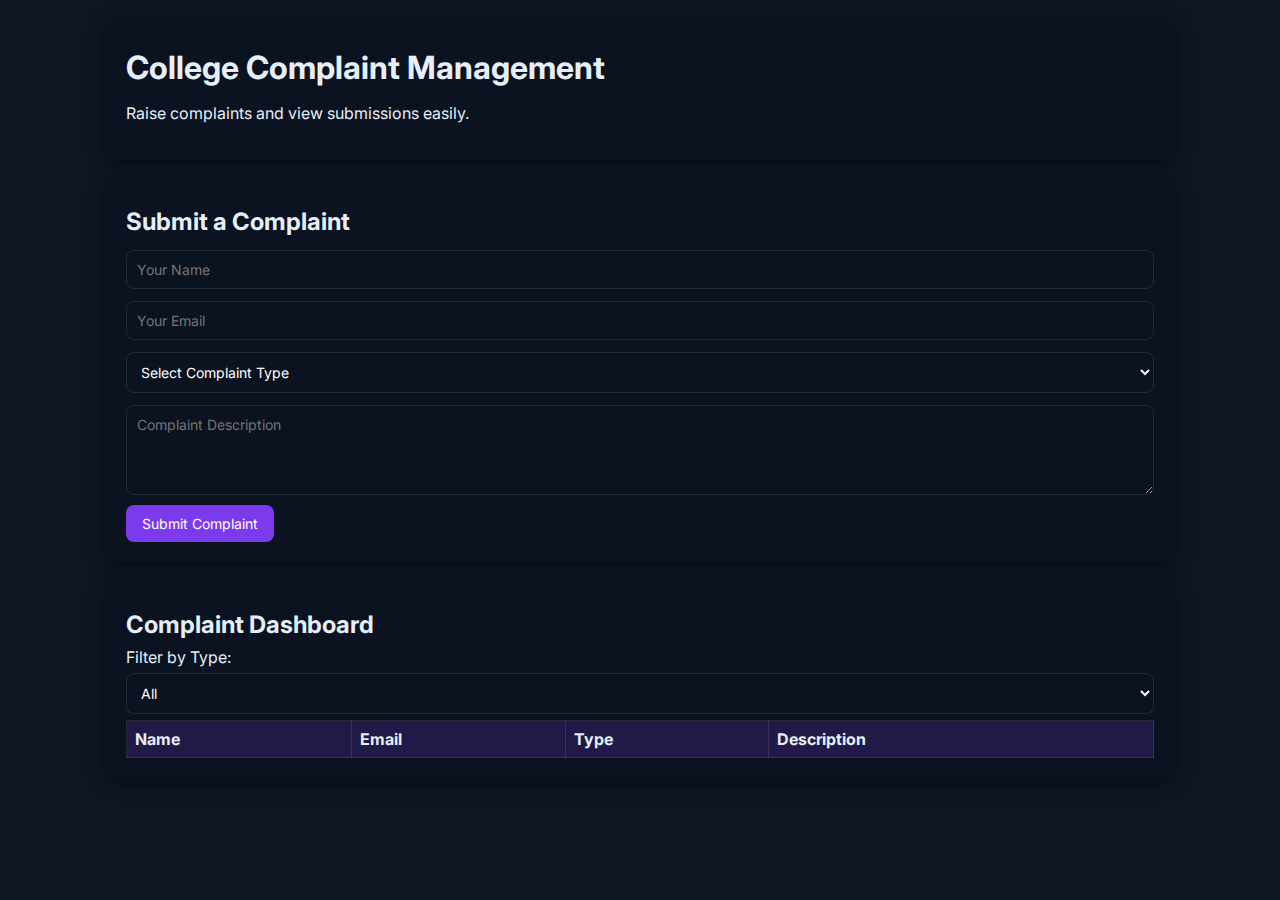
<file: index.html>
<!doctype html>
<html lang="en">
<head>
  <meta charset="utf-8" />
  <meta name="viewport" content="width=device-width,initial-scale=1" />
  <title>College Complaint System</title>
  <meta name="description" content="A responsive, interactive web app to raise and view college complaints." />
  <link rel="preconnect" href="https://fonts.gstatic.com" crossorigin>
  <link href="https://fonts.googleapis.com/css2?family=Inter:wght@300;400;600;700&display=swap" rel="stylesheet">
  <style>
    :root{
      --bg:#0f1724; --card:#0b1220; --muted:#94a3b8; --accent:#7c3aed; --glass: rgba(255,255,255,0.06);
      --radius:12px; --maxw:1100px;
    }
    *{box-sizing:border-box}
    html,body{margin:0;padding:0;font-family:Inter, sans-serif;background:var(--bg);color:#e6eef8;}
    .wrap{max-width:var(--maxw);margin:20px auto;padding:0 16px;}
    h1,h2,h3{margin:8px 0}
    .card{background:var(--card);padding:20px;border-radius:var(--radius);margin-bottom:20px;box-shadow:0 4px 20px rgba(0,0,0,0.5);}
    input,textarea,select,button{font-family:inherit;font-size:14px}
    input,textarea,select{width:100%;padding:10px;margin:6px 0;border-radius:8px;border:1px solid rgba(255,255,255,0.1);background:transparent;color:#fff;}
    button{padding:10px 16px;border:none;border-radius:8px;cursor:pointer;color:#fff;background:var(--accent);transition:0.2s}
    button:hover{opacity:0.85}
    table{width:100%;border-collapse:collapse}
    th,td{border:1px solid rgba(255,255,255,0.1);padding:8px;text-align:left}
    th{background:rgba(124,58,237,0.2)}
    select{background:var(--card);color:#fff}
  </style>
</head>
<body>
  <main class="wrap">
    <header class="card">
      <h1>College Complaint Management</h1>
      <p>Raise complaints and view submissions easily.</p>
    </header>

    <section class="card">
      <h2>Submit a Complaint</h2>
      <form id="complaintForm">
        <input type="text" id="name" placeholder="Your Name" required>
        <input type="email" id="email" placeholder="Your Email" required>
        <select id="type" required>
          <option value="">Select Complaint Type</option>
          <option value="Hostel">Hostel</option>
          <option value="Academics">Academics</option>
          <option value="Canteen">Canteen</option>
          <option value="Other">Other</option>
        </select>
        <textarea id="description" rows="4" placeholder="Complaint Description" required></textarea>
        <button type="submit">Submit Complaint</button>
      </form>
    </section>

    <section class="card">
      <h2>Complaint Dashboard</h2>
      <label for="filterType">Filter by Type:</label>
      <select id="filterType">
        <option value="All">All</option>
        <option value="Hostel">Hostel</option>
        <option value="Academics">Academics</option>
        <option value="Canteen">Canteen</option>
        <option value="Other">Other</option>
      </select>
      <table>
        <thead>
          <tr><th>Name</th><th>Email</th><th>Type</th><th>Description</th></tr>
        </thead>
        <tbody id="complaintList"></tbody>
      </table>
    </section>
  </main>

  <script>
    const form = document.getElementById('complaintForm');
    const list = document.getElementById('complaintList');
    const filter = document.getElementById('filterType');

    let complaints = JSON.parse(localStorage.getItem('complaints')||'[]');

    function renderComplaints(filterType='All'){
      list.innerHTML='';
      complaints.filter(c=>filterType==='All'||c.type===filterType).forEach(c=>{
        const row = document.createElement('tr');
        row.innerHTML=`<td>${c.name}</td><td>${c.email}</td><td>${c.type}</td><td>${c.description}</td>`;
        list.appendChild(row);
      });
    }

    form.addEventListener('submit', e=>{
      e.preventDefault();
      const newComplaint = {
        name:document.getElementById('name').value.trim(),
        email:document.getElementById('email').value.trim(),
        type:document.getElementById('type').value,
        description:document.getElementById('description').value.trim()
      };
      complaints.push(newComplaint);
      localStorage.setItem('complaints',JSON.stringify(complaints));
      renderComplaints(filter.value);
      form.reset();
    });

    filter.addEventListener('change', ()=>renderComplaints(filter.value));

    renderComplaints();
  </script>
</body>
</html>
</file>
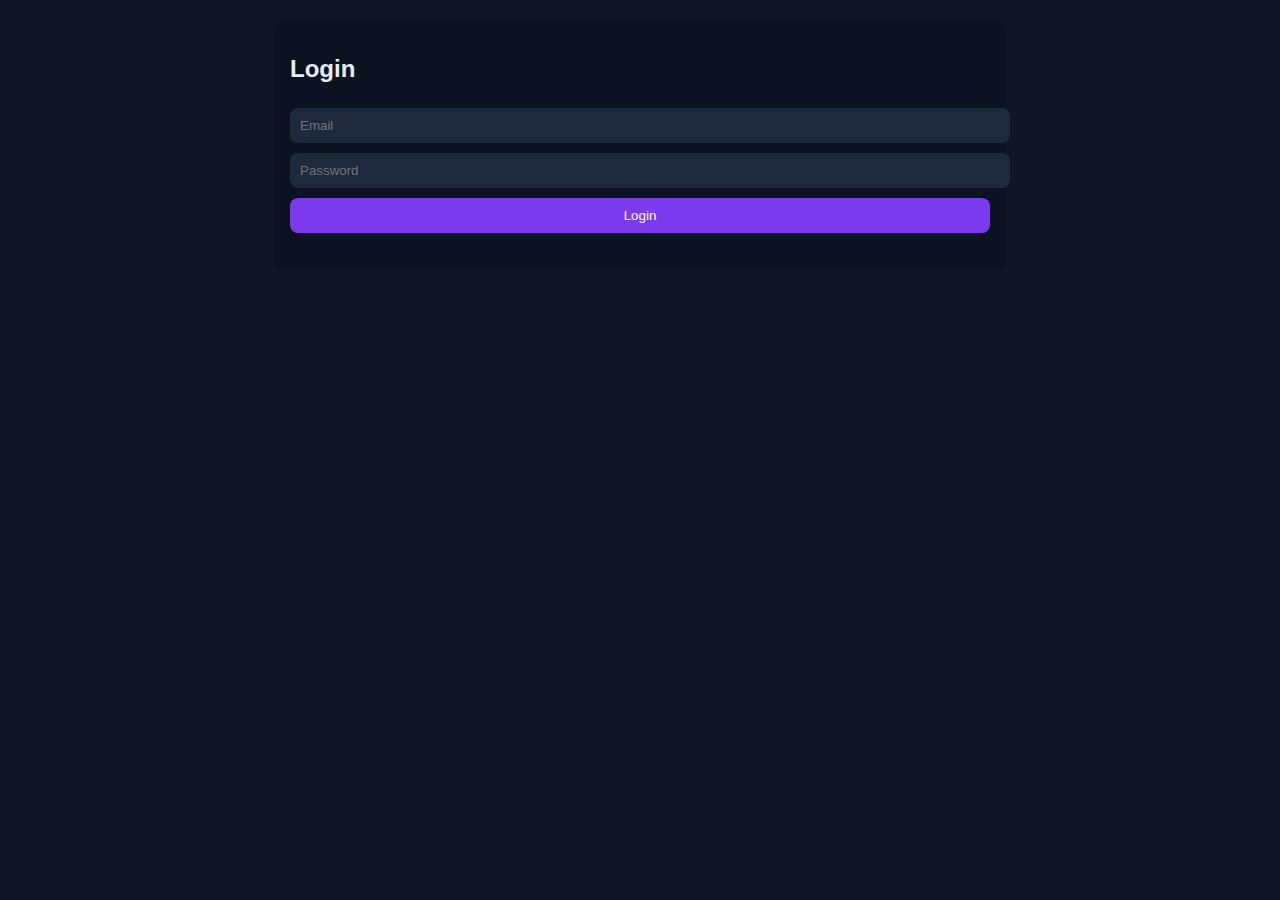
<file: admin.html>
<!DOCTYPE html>
<html lang="en">
<head>
<meta charset="UTF-8">
<meta name="viewport" content="width=device-width, initial-scale=1.0">
<title>Admin Dashboard</title>
<link rel="stylesheet" href="style.css">
</head>
<body>

<header>
<h1>👑 Admin Dashboard</h1>
<button id="themeToggle">Toggle Light/Dark Theme</button>
</header>

<div class="complaint-section">
<h2>All Complaints</h2>
<div id="complaintContainer"></div>
</div>

<script src="admin.js"></script>
</body>
</html>
</file>
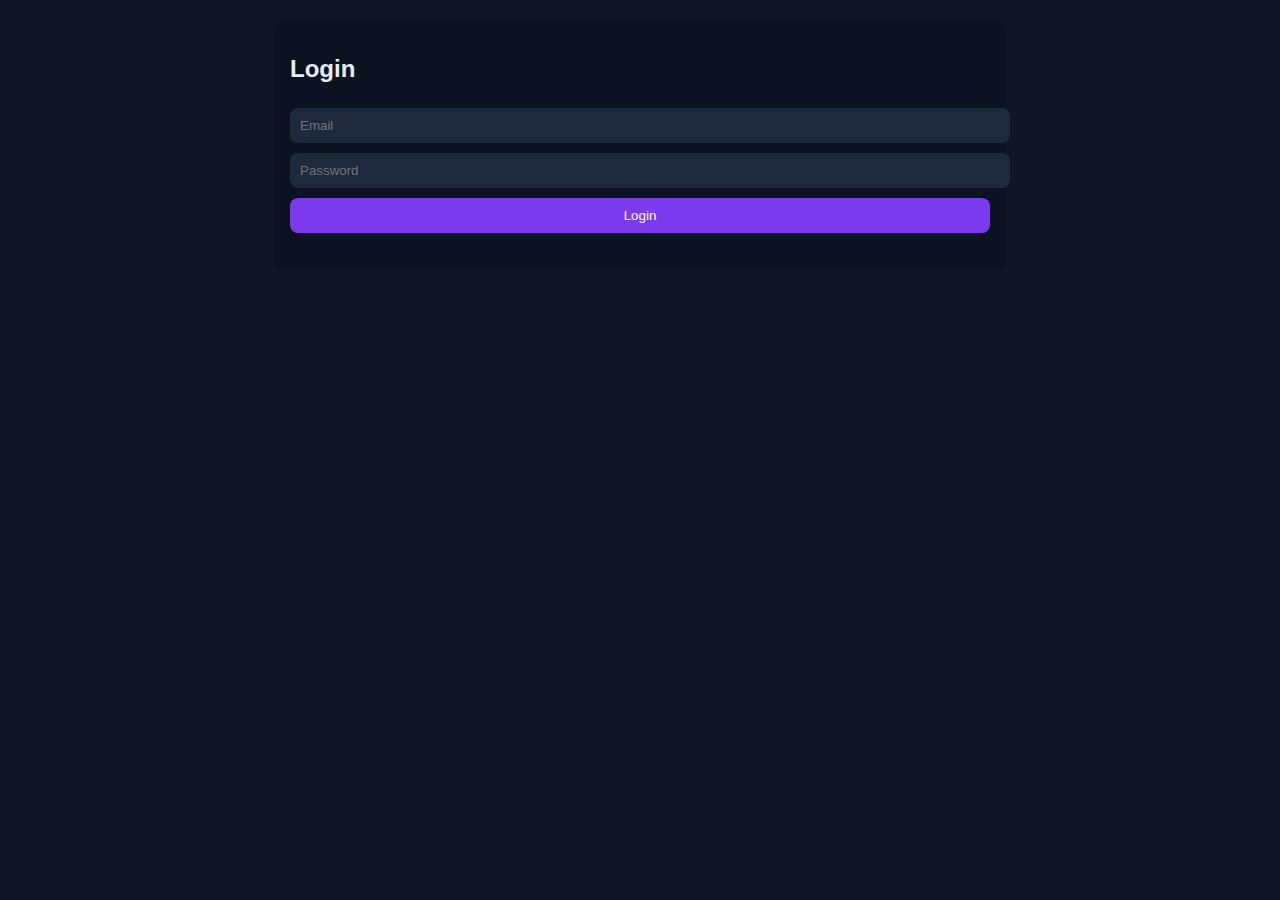
<file: login.html>
<!DOCTYPE html>
<html lang="en">
<head>
<meta charset="UTF-8">
<meta name="viewport" content="width=device-width, initial-scale=1.0">
<title>Login - Complaint System</title>
<link rel="stylesheet" href="style.css">
</head>
<body>
<div class="form-section">
  <h2>Login</h2>
  <form id="loginForm">
    <input type="email" id="email" placeholder="Email" required>
    <input type="password" id="password" placeholder="Password" required>
    <button type="submit">Login</button>
  </form>
  <p id="errorMsg" style="color:red;"></p>
</div>
<script src="login.js"></script>
</body>
</html>
</file>
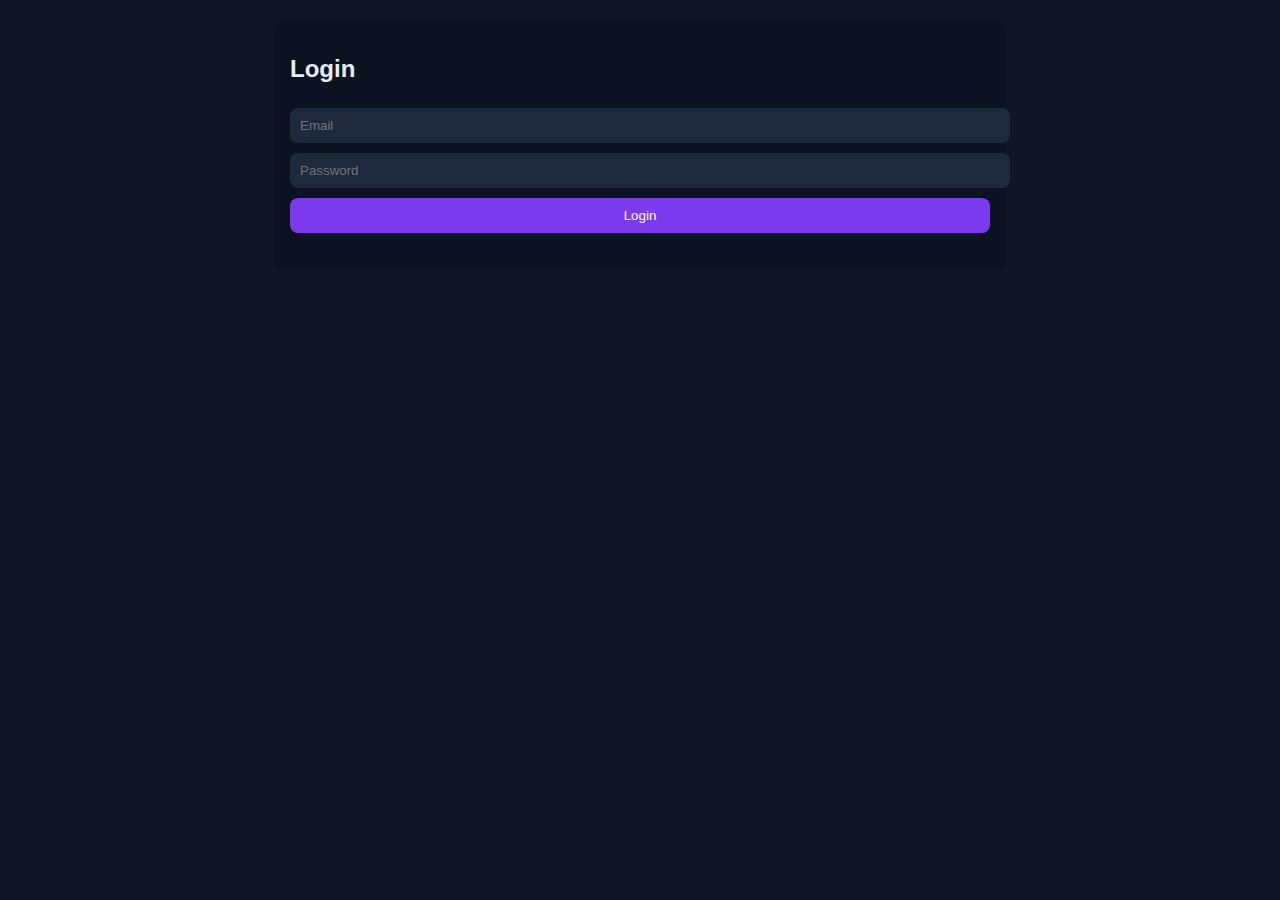
<file: staff.html>
<!DOCTYPE html>
<html lang="en">
<head>
<meta charset="UTF-8">
<meta name="viewport" content="width=device-width, initial-scale=1.0">
<title>Staff Dashboard</title>
<link rel="stylesheet" href="style.css">
</head>
<body>

<header>
<h1>🛠 Staff Dashboard</h1>
<button id="themeToggle">Toggle Light/Dark Theme</button>
</header>

<div class="complaint-section">
<h2>All Complaints</h2>
<div id="complaintContainer"></div>
</div>

<script src="staff.js"></script>
</body>
</html>
</file>
<file: style.css>
:root{
  --bg:#0f1724; --card:#0b1220; --accent:#7c3aed; --text:#e6eef8;
}
body{
  margin:0; padding:0; font-family:sans-serif; background:var(--bg); color:var(--text); transition: background 0.3s,color 0.3s;
}
header{
  padding:10px 20px; background:var(--card); display:flex; justify-content:space-between; align-items:center;
}
input,textarea,select,button{
  width:100%; padding:10px; margin:5px 0; border-radius:8px; border:none; background:#1e293b; color:#fff;
}
button{cursor:pointer; background:var(--accent);}
.form-section, .complaint-section{
  max-width:700px; margin:20px auto; padding:15px; background:var(--card); border-radius:12px;
}
.complaint-card{
  background:#1e293b; padding:10px; margin:10px 0; border-radius:12px; border:1px solid rgba(255,255,255,0.2);
}
.dark-theme{
  --bg:#fff; --card:#f1f1f1; --accent:#7c3aed; --text:#000;
}
</file>
